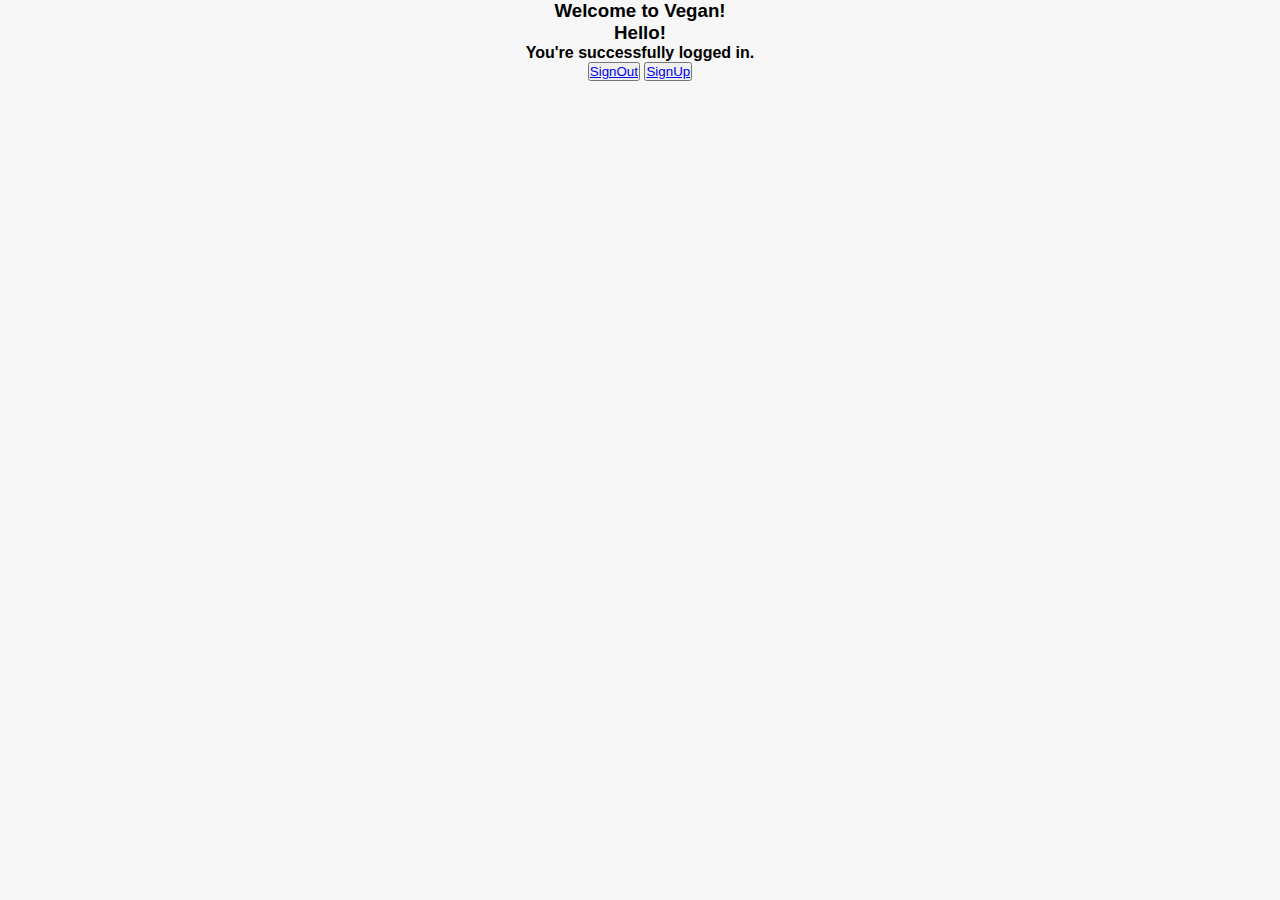
<file: html/authentication/index.html>
<!DOCTYPE html>
<html lang="en">
<head>
    <meta charset="UTF-8">
    <meta http-equiv="X-UA-Compatible" content="IE=edge">
    <meta name="viewport" content="width=device-width, initial-scale=1.0">
    <title>Home Page</title>
    <link rel="stylesheet" href="/css/index.css">
    <link href='https://unpkg.com/boxicons@2.1.4/css/boxicons.min.css' rel='stylesheet'>
</head>
<body>
    
   
    

    <h3>Welcome to Vegan!</h3>


  
    <h3>Hello!</h3>
    <h4>You're successfully logged in.</h4>
    <button type="submit"><a href="/html/authentication/login.html">SignOut</a></button>
   
    <button type="submit"><a href="/html/authentication/signup.html">SignUp</a></button>
    
    
    
</body>
</html>
</file>
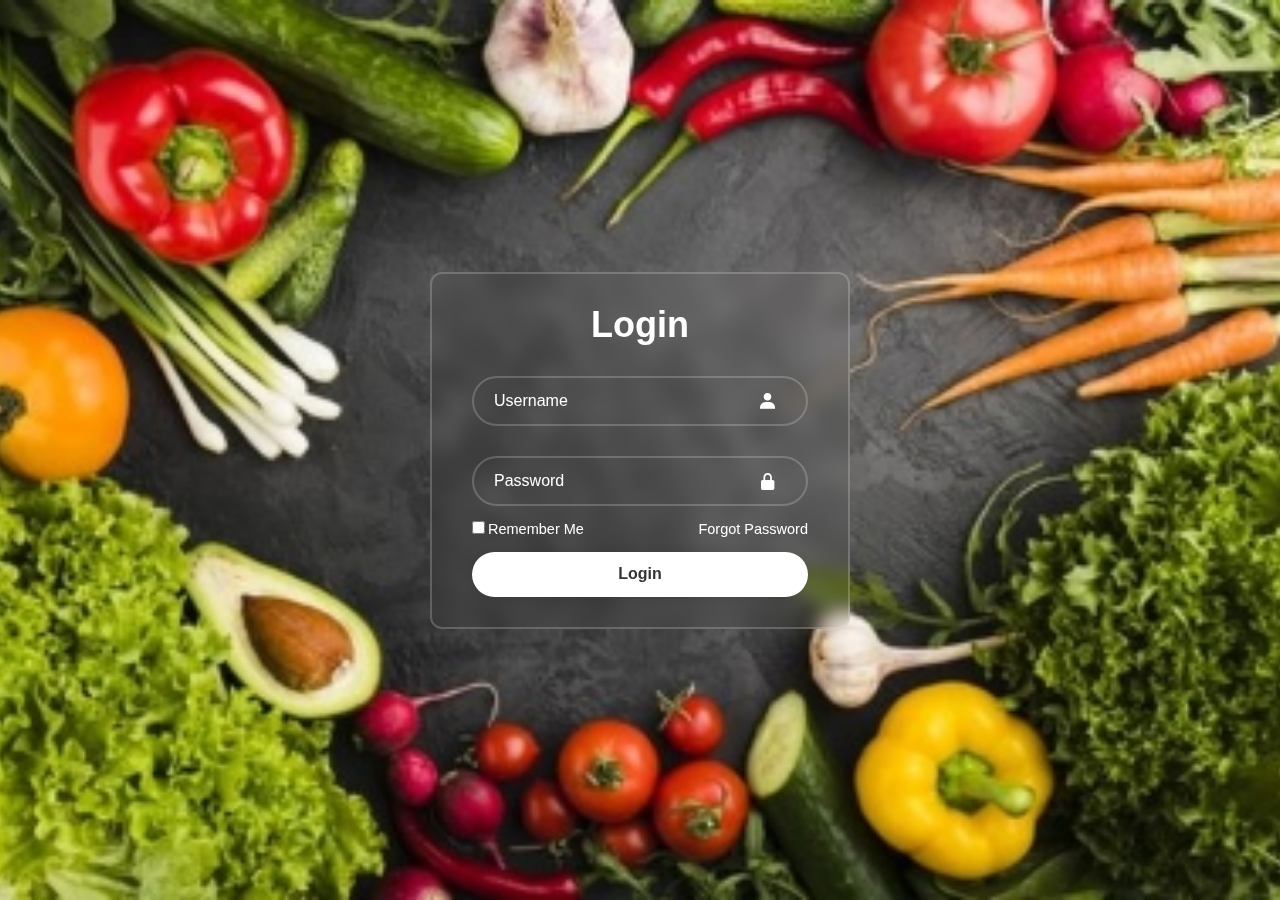
<file: html/login.html>
<!DOCTYPE html>
<html lang="en">
<head>
  <meta charset="UTF-8">
  <meta name="viewport" content="width=device-width, initial-scale=1.0">
  <title>Vegetable Spoilage Detection System</title>
  <link rel="stylesheet" href="/css/login.css">
  <link href='https://unpkg.com/boxicons@2.1.4/css/boxicons.min.css' rel='stylesheet'>
</head>
<body>
  <div class="wrapper">
    <form action="">
      <h1>Login</h1>
      <div class="input-box">
        <input type="text" placeholder="Username" required>
        <i class='bx bxs-user'></i>
      </div>
      <div class="input-box">
        <input type="password" placeholder="Password" required>
        <i class='bx bxs-lock-alt' ></i>
      </div>
      <div class="remember-forgot">
        <label><input type="checkbox">Remember Me</label>
        <a href="#">Forgot Password</a>
      </div>
      <button type="submit" class="btn">Login</button>
      
    </form>
  </div>
</body>
</html>
</file>
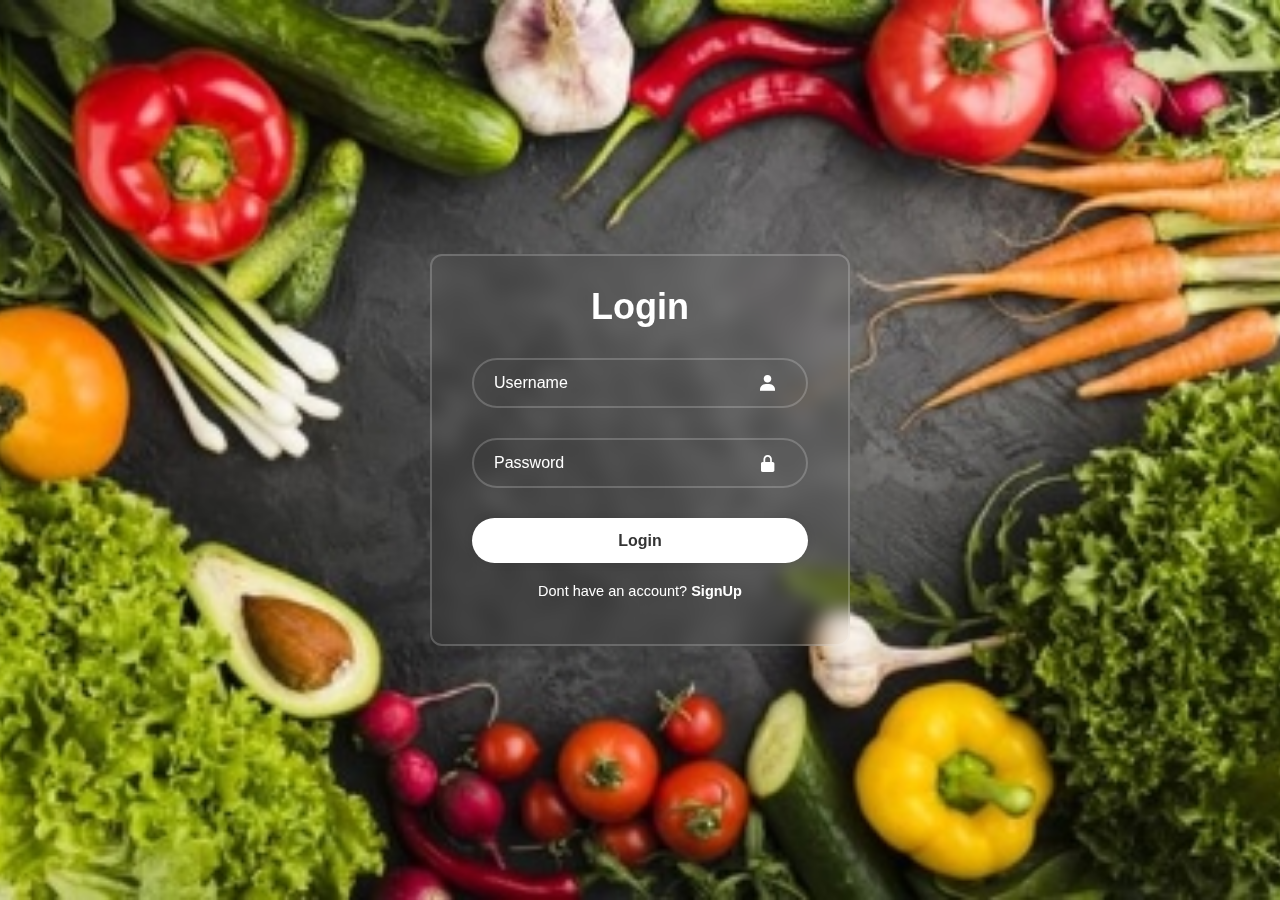
<file: html/authentication/login.html>
<!DOCTYPE html>
<html lang="en">
<head>
  <meta charset="UTF-8">
  <meta name="viewport" content="width=device-width, initial-scale=1.0">
  <title>Vegetable Spoilage Detection System</title>
  <link rel="stylesheet" href="/css/login.css">
  <link href='https://unpkg.com/boxicons@2.1.4/css/boxicons.min.css' rel='stylesheet'>
</head>
<body>

  <div class="wrapper">
    <form action="">
      <h1>Login</h1>
      <div class="input-box">
        <input type="text" placeholder="Username" required>
        <i class='bx bxs-user'></i>
      </div>
      <div class="input-box">
        <input type="password" placeholder="Password" required>
        <i class='bx bxs-lock-alt' ></i>
      </div>
      
      <button type="submit" class="btn">Login</button>
      <div class="signup-link">
        <p>Dont have an account? <a href="/html/authentication/signup.html">SignUp</a></p>
      </div>

      <link rel="stylesheet" href="/html/authentication/index.html">
      
    </form>
  </div>


  
  
</body>
</html>
</file>
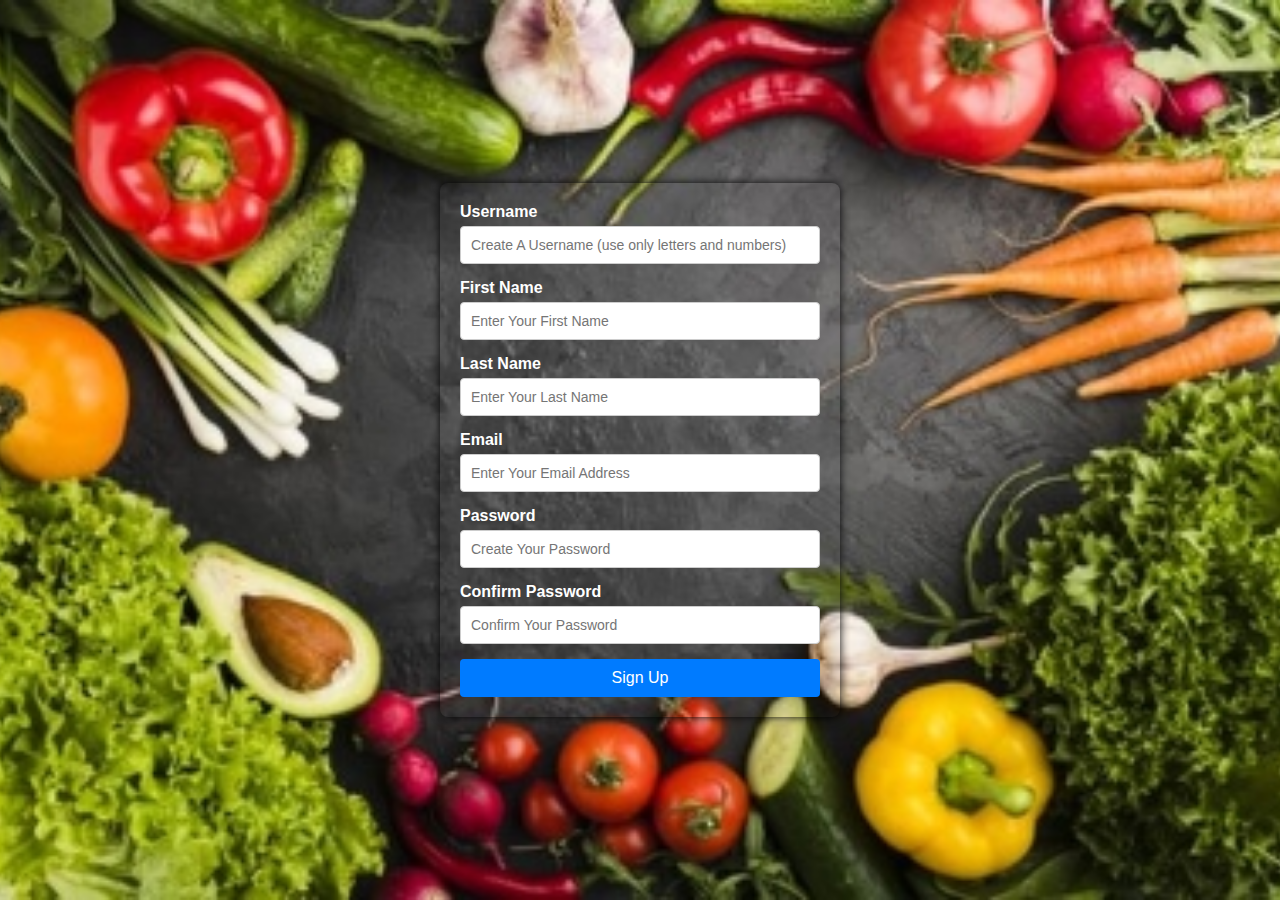
<file: html/authentication/signup.html>
<!DOCTYPE html>
<html lang="en">
<head>
    <meta charset="UTF-8">
    <meta http-equiv="X-UA-Compatible" content="IE=edge">
    <meta name="viewport" content="width=device-width, initial-scale=1.0">
    <title>Sign Up</title>
    <link rel="stylesheet" href="/css/signup.css">
    <link href='https://unpkg.com/boxicons@2.1.4/css/boxicons.min.css' rel='stylesheet'>
</head>
<body>

   
   

    
    <form method="post" action="/signup">
        
        <div class="form-group">
            <label for="username">Username</label>
            <input type="text" class="form-control" id="username" name="username" placeholder="Create A Username (use only letters and numbers)" Required>
        </div>
        <div class="form-group">
            <label for="fname">First Name</label>
            <input type="text" class="form-control" id="fname" name="fname" placeholder="Enter Your First Name" Required>
        </div>
        <div class="form-group">
            <label for="lname">Last Name</label>
            <input type="text" class="form-control" id="lname" name="lname" placeholder="Enter Your Last Name" Required>
        </div>
        <div class="form-group">
            <label for="email">Email</label>
            <input type="email" class="form-control" id="email" name="email" placeholder="Enter Your Email Address" Required>
        </div>
        <div class="form-group">
            <label for="pass1">Password</label>
            <input type="password" class="form-control" id="pass1" name="pass1" placeholder="Create Your Password" Required>
        </div>
        <div class="form-group">
            <label for="pass2">Confirm Password</label>
            <input type="password" class="form-control" id="pass2" name="pass2" placeholder="Confirm Your Password" Required>
        </div>
        <button type="submit" class="btn btn-primary">Sign Up</button>
    </form>
</body>
</html>
</file>
<file: css/login.css>
*{
    margin: 0;
    padding: 0;
    box-sizing: border-box;
    font-family: "Poppins", sans-serif;
  }
  body{
    display: flex;
    justify-content: center;
    align-items: center;
    min-height: 100vh;
    background: url(/images/bg.jpg) no-repeat;
    background-size: cover;
    background-position: center;
  }
  .wrapper{
    width: 420px;
    background: transparent;
    border: 2px solid rgba(255, 255, 255, .2);
    backdrop-filter: blur(9px);
    color: #fff;
    border-radius: 12px;
    padding: 30px 40px;
  }
  .wrapper h1{
    font-size: 36px;
    text-align: center;
  }
  .wrapper .input-box{
    position: relative;
    width: 100%;
    height: 50px;
    
    margin: 30px 0;
  }
  .input-box input{
    width: 100%;
    height: 100%;
    background: transparent;
    border: none;
    outline: none;
    border: 2px solid rgba(255, 255, 255, .2);
    border-radius: 40px;
    font-size: 16px;
    color: #fff;
    padding: 20px 45px 20px 20px;
  }
  .input-box input::placeholder{
    color: #fff;
  }
  .input-box i{
    position: absolute;
    right: 20px;
    top: 30%;
    transform: translate(-50%);
    font-size: 20px;
  
  }
  .wrapper .remember-forgot{
    display: flex;
    justify-content: space-between;
    font-size: 14.5px;
    margin: -15px 0 15px;
  }
  .remember-forgot label input{
    accent-color: #fff;
    margin-right: 3px;
  
  }
  .remember-forgot a{
    color: #fff;
    text-decoration: none;
  
  }
  .remember-forgot a:hover{
    text-decoration: underline;
  }
  .wrapper .btn{
    width: 100%;
    height: 45px;
    background: #fff;
    border: none;
    outline: none;
    border-radius: 40px;
    box-shadow: 0 0 10px rgba(0, 0, 0, .1);
    cursor: pointer;
    font-size: 16px;
    color: #333;
    font-weight: 600;
  }
  .wrapper .signup-link{
    font-size: 14.5px;
    text-align: center;
    margin: 20px 0 15px;
  
  }
  .signup-link p a{
    color: #fff;
    text-decoration: none;
    font-weight: 600;
  }
  .signup-link p a:hover{
    text-decoration: underline;
  }
</file>
<file: css/signup.css>
*{
    margin: 0;
    padding: 0;
    box-sizing: border-box;
    font-family: "Poppins", sans-serif;
  }
  body{
    display: flex;
    justify-content: center;
    align-items: center;
    min-height: 100vh;
    background: url(/images/bg.jpg) no-repeat;
    background-size: cover;
    background-position: center;
  }

/* Form title styling */
h3 {
    text-align: center;
    margin-bottom: 20px;
    color: #333;
}

/* Style the form */
form {
    background-color: #ffffff00;
    padding: 20px;
    border-radius: 8px;
    box-shadow: 0 0 10px rgba(0, 0, 0, 0.937);
    width: 100%;
    max-width: 400px;
}

/* Style each form group */
.form-group {
    margin-bottom: 15px;
}

/* Label styling */
label {
    display: block;
    margin-bottom: 5px;
    font-weight: bold;
    color: #fff;
}

/* Input field styling */
input {
    width: 100%;
    padding: 10px;
    border: 1px solid #ccc;
    border-radius: 4px;
    font-size: 14px;
}

/* Add focus effect to input fields */
input:focus {
    border-color: #007bff;
    outline: none;
}

/* Button styling */
button {
    width: 100%;
    padding: 10px;
    border: none;
    border-radius: 4px;
    background-color: #007bff;
    color: #fff;
    font-size: 16px;
    cursor: pointer;
}

/* Add hover effect to the button */
button:hover {
    background-color: #0056b3;
}
</file>
<file: css/index.css>
/* Reset some basic elements for cross-browser compatibility */
body, h3, h4, button, a {
    margin: 0;
    padding: 0;
    box-sizing: border-box;
    font-family: Arial, sans-serif;
}

/* Style for body to center the content */
body {
    background-color: #f7f7f7;
    text-align: center;
}

/* Navbar styling */
.navbar {
    width: 100%;
    background-color: #fff;
    border-bottom: 1px solid #ddd;
    padding: 10px 20px;
}

.navbar-brand {
    font-size: 24px;
    font-weight: bold;
    color: #007bff;
    text-decoration: none;
}

.navbar-toggler {
    border: none;
    background: none;
}

.navbar-toggler-icon {
    background-image: url("data:image/svg+xml;charset=utf8,%3Csvg viewBox='0 0 30 30' xmlns='http://www.w3.org/2000/svg'%3E%3Cpath stroke='rgba%288, 8, 8, 0.5%29' stroke-width='2' stroke-linecap='round' stroke-miterlimit='10' d='M4 7h22M4 15h22M4 23h22'/%3E%3C/svg%3E");
}

.navbar-collapse {
    justify-content: flex-end;
}

.navbar-nav {
    list-style: none;
    padding-left: 0;
}

.nav-item {
    margin-left: 15px;
}

.nav-link {
    color: #007bff;
    text-decoration: none;
    font-size: 16px;
    padding: 8px 15px;
}

.nav-link:hover {
    color: #0056b3;
    text-decoration: underline;
}

/* Container styling */
.container {
    padding: 20px;
}
</file>
